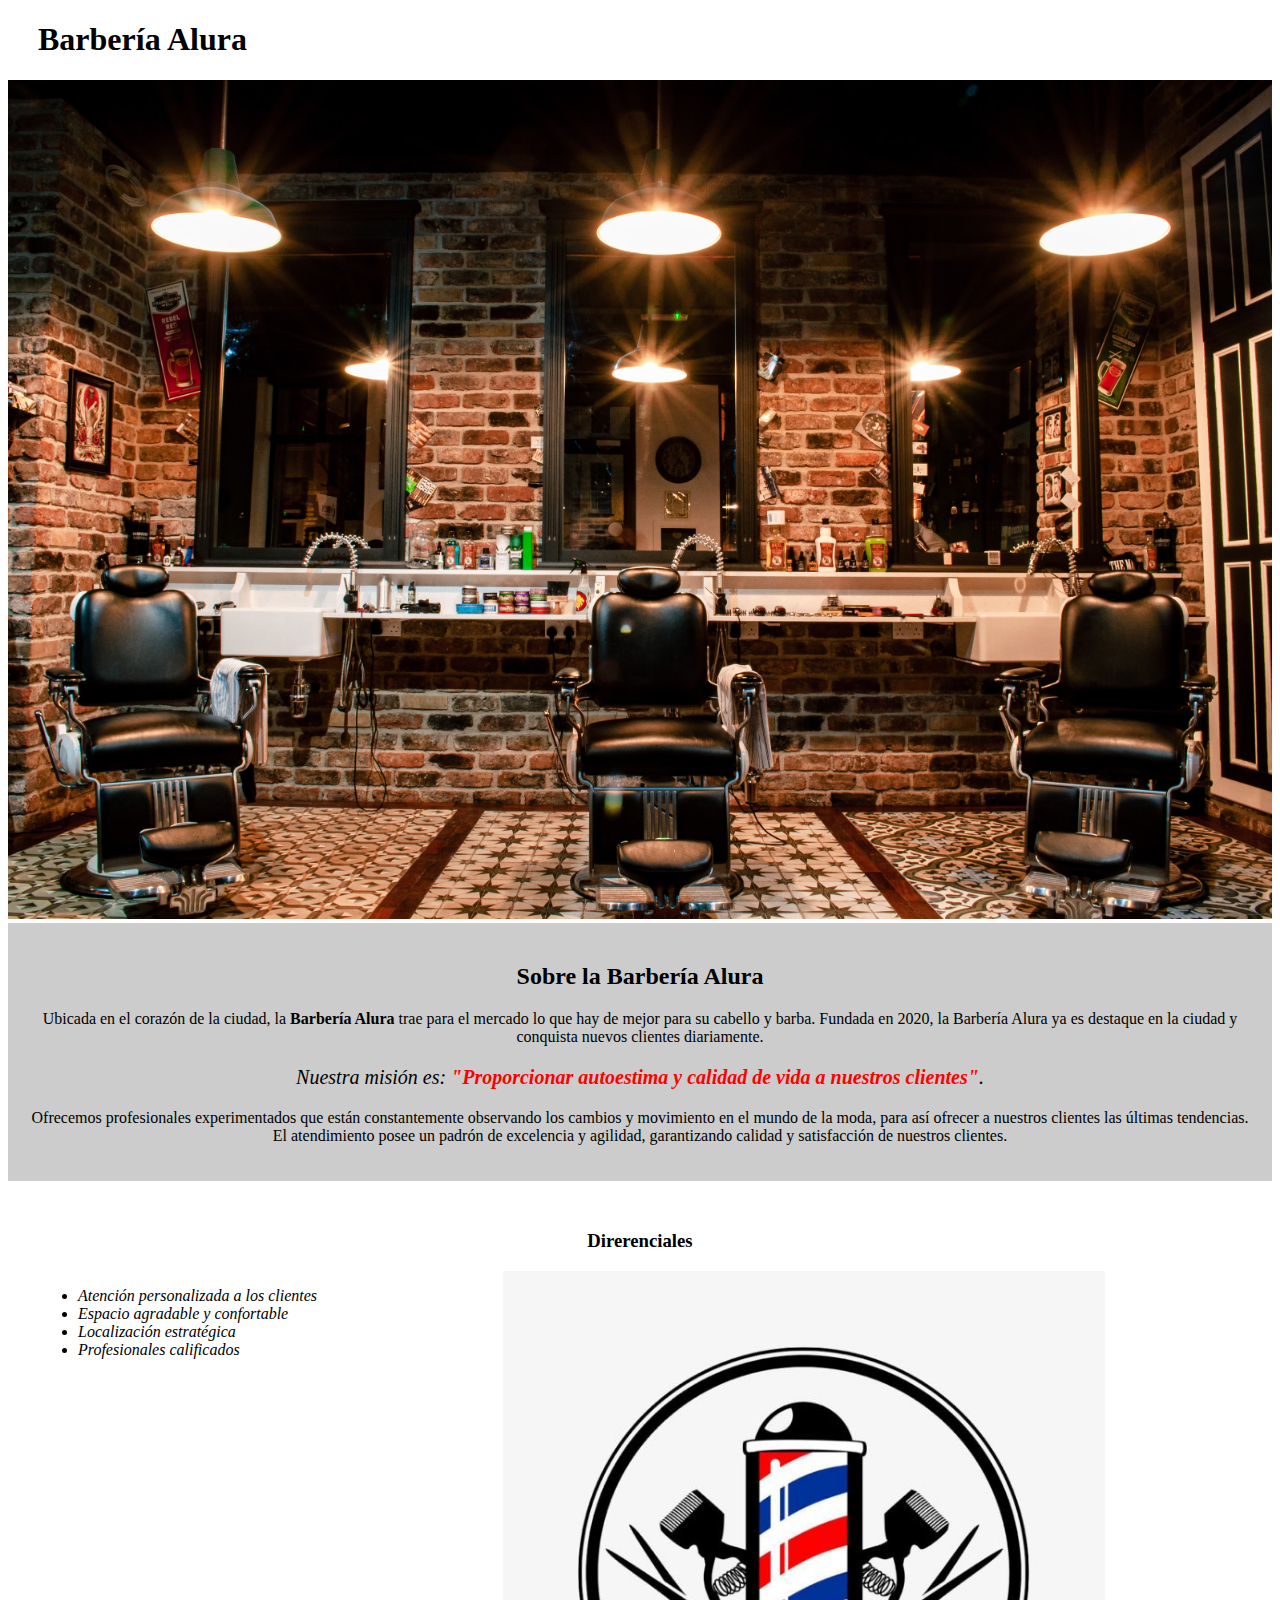
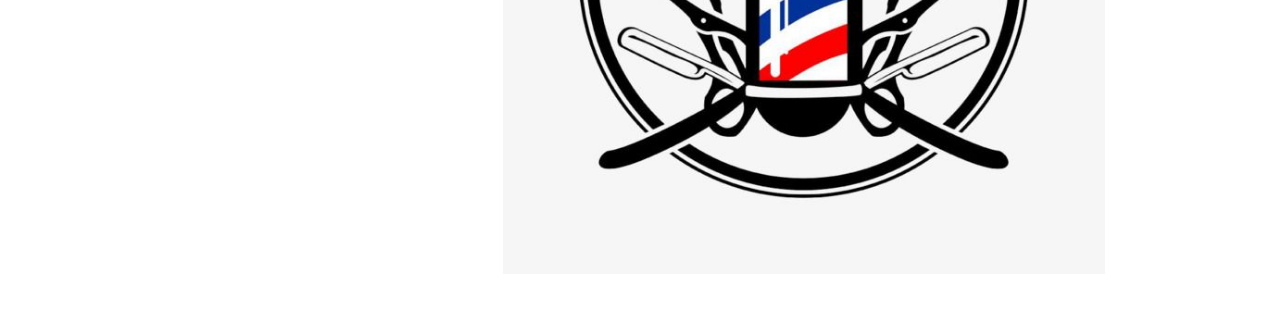
<file: HTML5 y CSS3 parte 1 Mi primera página web/index.html>
<!DOCTYPE html>
<html lang="es">
  <head>
    <meta charset="UTF-8" />
    <meta http-equiv="X-UA-Compatible" content="IE=edge" />
    <meta name="viewport" content="width=device-width, initial-scale=1.0" />
    <title>Barbería Alura</title>
    <link rel="stylesheet" href="style-home.css" />
  </head>
  <body>

    <header>
      <h1 class="titulo-principal">Barbería Alura</h1>
    </header>

    <img id="banner" src="banner/banner.png" alt="Banner Barbería Alura" />

    <div class="principal">
      <h2 class="titulo-centralizado">Sobre la Barbería Alura</h2>
      <p>
        Ubicada en el corazón de la ciudad, la
        <strong>Barbería Alura</strong> trae para el mercado lo que hay de mejor
        para su cabello y barba. Fundada en 2020, la Barbería Alura ya es
        destaque en la ciudad y conquista nuevos clientes diariamente.
      </p>
      <p id="mision">
        <em
          >Nuestra misión es:
          <strong
            >"Proporcionar autoestima y calidad de vida a nuestros
            clientes"</strong
          >.</em
        >
      </p>
      <p>
        Ofrecemos profesionales experimentados que están constantemente
        observando los cambios y movimiento en el mundo de la moda, para así
        ofrecer a nuestros clientes las últimas tendencias. El atendimiento
        posee un padrón de excelencia y agilidad, garantizando calidad y
        satisfacción de nuestros clientes.
      </p>
    </div>
    <div class="diferenciales">
      <h3 class="titulo-centralizado">Direrenciales</h3>
      <ul>
        <li class="items">Atención personalizada a los clientes</li>
        <li class="items">Espacio agradable y confortable</li>
        <li class="items">Localización estratégica</li>
        <li class="items">Profesionales calificados</li>
      </ul>
      <img src="diferenciales/diferenciales.png" alt="Diferenciales" class="imagenesDiferenciales"/>
    </div>
  </body>
</html>
</file>
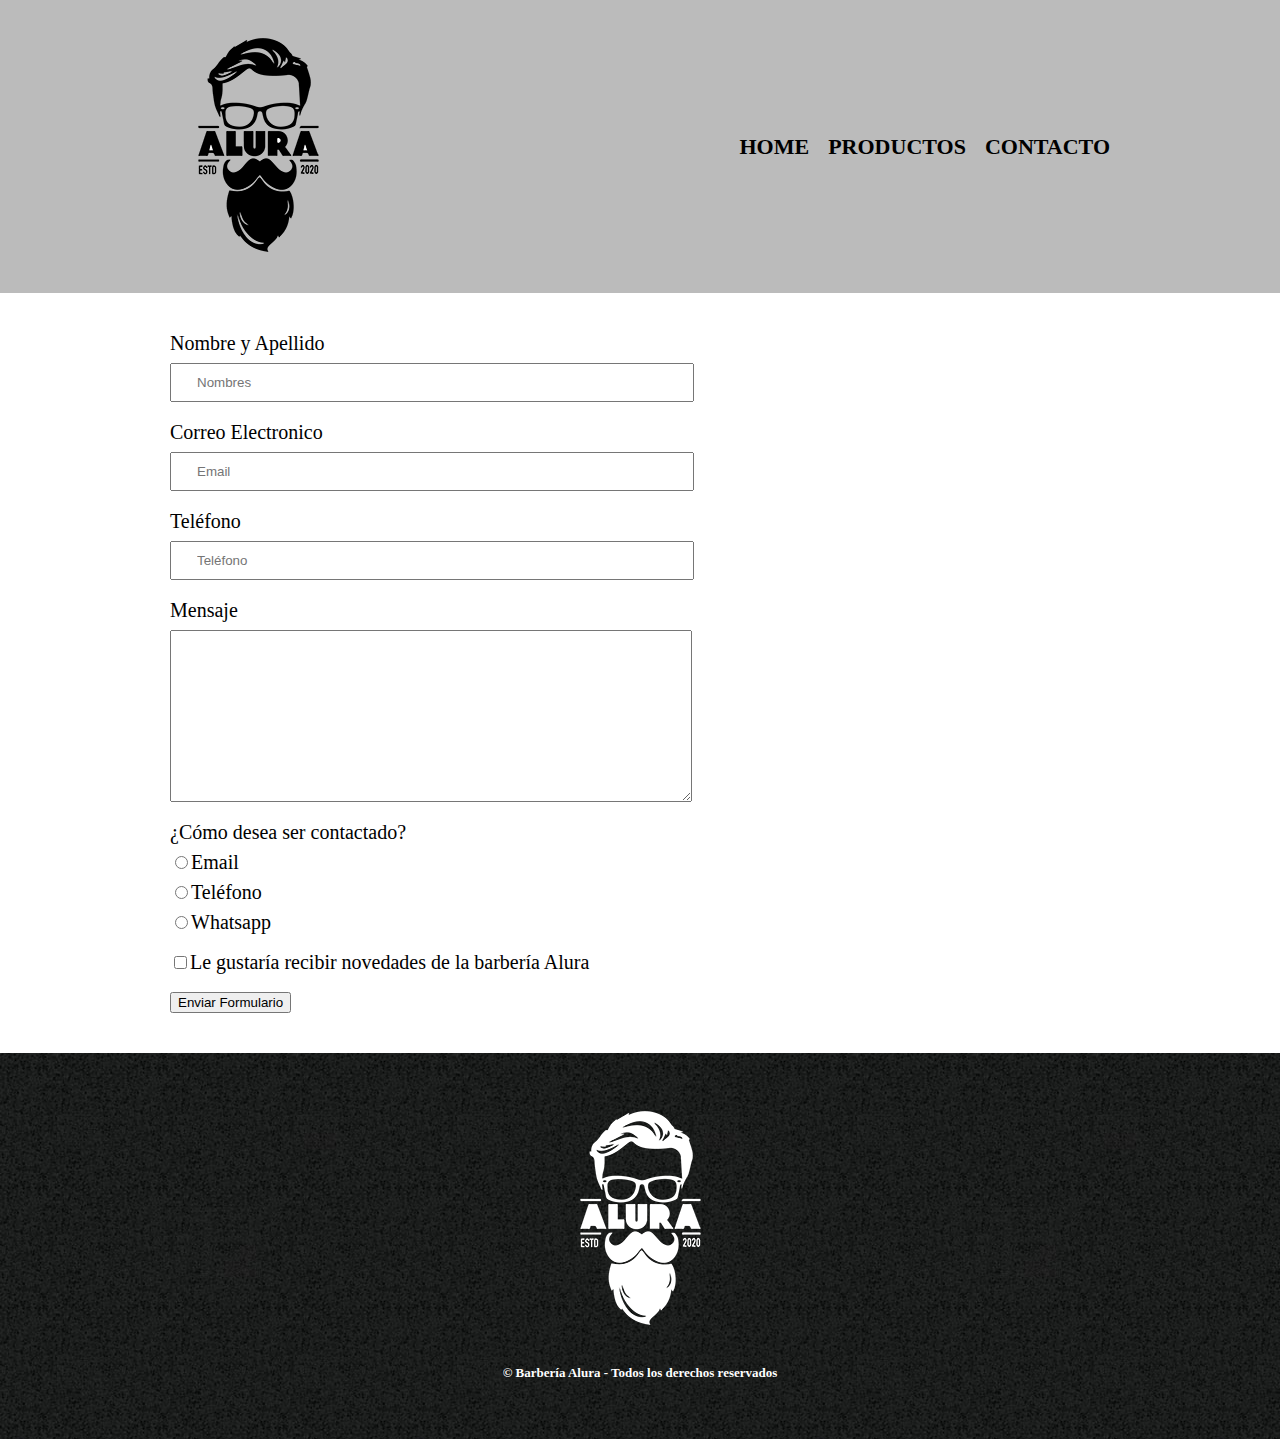
<file: HTML5 y CSS3 parte 1 Mi primera página web/contacto.html>
<!DOCTYPE html>
<html lang="en">

<head>
    <meta charset="UTF-8" />
    <meta http-equiv="X-UA-Compatible" content="IE=edge" />
    <meta name="viewport" content="width=device-width, initial-scale=1.0" />
    <title>Contacto - Barbería Alura</title>
    <link rel="stylesheet" href="reset.css" />
    <link rel="stylesheet" href="style.css" />
</head>

<body>
    <header>
        <div class="caja">
            <h1><img src="imagenes/logo.png" /></h1>
            <nav>
                <ul class="navegacion">
                    <li><a href="index.html">Home</a></li>
                    <li><a href="productos.html">Productos</a></li>
                    <li><a href="contacto.html">Contacto</a></li>
                </ul>
            </nav>
        </div>
    </header>
        <main>
            <form>
                <label for="nombreapellido">Nombre y Apellido</label>
                <input type="text" placeholder="Nombres" id="nombreapellido" class="input-padron" >

                <label for="correoelectronico">Correo Electronico</label>
                <input type="email" placeholder="Email" id="correoelectronico" class="input-padron">

                <label for="telefono">Teléfono</label>
                <input type="tel" placeholder="Teléfono" id="telefono" class="input-padron">

                <label for="mensaje">Mensaje</label>
                <textarea name="mensaje" id="mensaje" cols="70" rows="10" class="input-padron"></textarea>
                <div>
                    <p>¿Cómo desea ser contactado?</p>

                <label for="radio-email"><input type="radio" name="contacto" value="email" id="radio-email">Email</label> 

                <label for="radio-telefono"><input type="radio" name="contacto" value="telefono" id="radio-telefono">Teléfono</label>

                <label for="radio-whatsapp"><input type="radio" name="contacto" value="whatsapp" id="radio-whatsapp">Whatsapp</label>

                <label class="chackbox"><input type="checkbox">Le gustaría recibir novedades de la barbería Alura</label>
                </div>
                <input type="submit" value="Enviar Formulario">
                
            </form>
        </main>
    <footer>
        <img src="imagenes/logo-blanco.png" />
        <p class="copyright">&copy Barbería Alura - Todos los derechos reservados</p>   
    </footer>
</body>

</html>
</file>
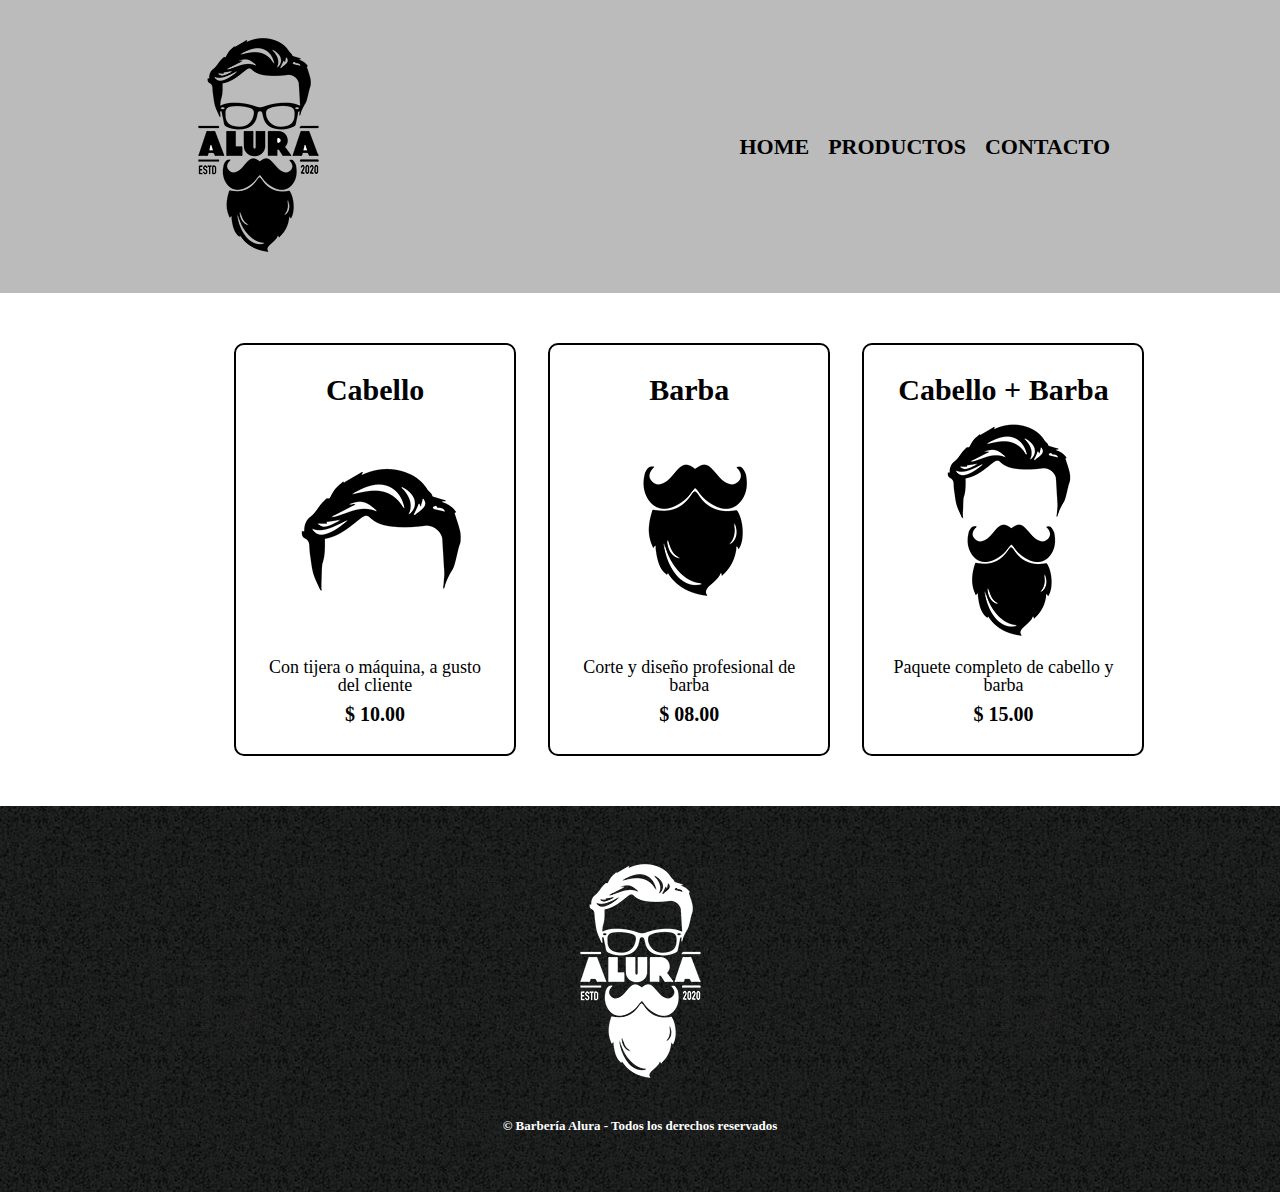
<file: HTML5 y CSS3 parte 1 Mi primera página web/productos.html>
<!DOCTYPE html>
<html lang="en">

<head>
    <meta charset="UTF-8" />
    <meta http-equiv="X-UA-Compatible" content="IE=edge" />
    <meta name="viewport" content="width=device-width, initial-scale=1.0" />
    <title>Productos - Barbería Alura</title>
    <link rel="stylesheet" href="reset.css" />
    <link rel="stylesheet" href="style.css" />
</head>

<body>
    <header>
        <div class="caja">
            <h1><img src="imagenes/logo.png" /></h1>
            <nav>
                <ul class="navegacion">
                    <li><a href="index.html">Home</a></li>
                    <li><a href="productos.html">Productos</a></li>
                    <li><a href="contacto.html">Contacto</a></li>
                </ul>
            </nav>
        </div>
    </header>

    <main>
        <ul class="productos ">
            <li>
                <h2>Cabello</h2>
                <img src="imagenes/cabello.jpg" />
                <p class="producto-descripcion">Con tijera o máquina, a gusto del cliente</p>
                <p class="producto-precio">$ 10.00</p>
            </li>
            <li>
                <h2>Barba</h2>
                <img src="imagenes/barba.jpg" />
                <p class="producto-descripcion">Corte y diseño profesional de barba</p>
                <p class="producto-precio">$ 08.00</p>
            </li>
            <li>
                <h2>Cabello + Barba</h2>
                <img src="imagenes/cabello+barba.jpg" />
                <p class="producto-descripcion">Paquete completo de cabello y barba</p>
                <p class="producto-precio">$ 15.00</p>
            </li>
        </ul>
    </main>
    <footer>
        <img src="imagenes/logo-blanco.png" />
        <p class="copyright">&copy Barbería Alura - Todos los derechos reservados</p>   
    </footer>
</body>

</html>
</file>
<file: HTML5 y CSS3 parte 1 Mi primera página web/style-home.css>
.titulo-principal{
    padding-left: 30px;
}
#banner {
    width: 100%;
}

.principal{
    background-color: #cccccc;
    padding: 20px;
}

.titulo-centralizado{
    text-align: center;
}

p{
    text-align: center;
   
}

em strong{
    color: red; 
}

#mision {
    font-size: 20px;
}

.diferenciales{
    background-color: #ffffff;
    padding: 30px;
}

.items{
    font-style: italic;
}

ul{
    display: inline-block;
    vertical-align: top;
    width: 20%;
    margin-right: 15%;
}

.imagenesDiferenciales{
    width: 50%;
}
</file>
<file: HTML5 y CSS3 parte 1 Mi primera página web/style.css>
header {
    background-color: #bbbbbb;
    padding: 20px 0;
}

.caja {
    width: 940px;
    position: relative;
    margin: 0 auto;
}

nav{
    position: absolute;
    top: 116px;
    right: 0;
}

nav li {
    display: inline;
    margin:0 0 0 15px;
}

nav a {
    text-transform: uppercase;
    color: #000000;
    font-weight: bold;
    font-size: 22px;
    text-decoration: none;
}

nav a:hover {
    color: #c78c19;
    text-decoration: underline;
}

.productos{
    width: 940px;
    margin: 0 auto;
    padding: 50px ;
}

.productos li{
    display: inline-block;
    text-align: center;
    width: 30%;
    vertical-align: top;
    margin: 0 1.5%;
    padding: 30px 20px; 
    box-sizing: border-box;
    border-color: #000000;
    border-width: 2px;
    border-style: solid;
    border-radius: 10px;
}

.productos li:hover{
    border-color: #c78c19;
}

.productos li:active{
    border-color: #088c19;
}

.productos h2{
    font-size: 30px;
    font-weight: bold;
}

.productos li:hover h2{
    font-size: 33px;
}

.producto-descripcion{
    font-size: 18px;
}

.producto-precio{
    font-size: 20px;
    font-weight: bold;
    margin-top: 10px;
}

footer{
    text-align: center;
    background: url(imagenes/bg.jpg);
    padding: 40px ;
}

.copyright{
    color: #ffffff;
    font-size: 13px;
    font-weight: bold;
    margin: 20px;
}

main {
    width: 940px;
    margin: 0 auto;
}

form{
    margin: 40px 0;
}

form label, form p{
    display: block;
    font-size: 20px;
    margin: 0 0 10px ;
}

.input-padron{
    display: block;
    margin: 0 0 20px ;
    padding: 10px 25px;
    width: 50%;

}

.chackbox{
    margin: 20px 0 ;
}
</file>
